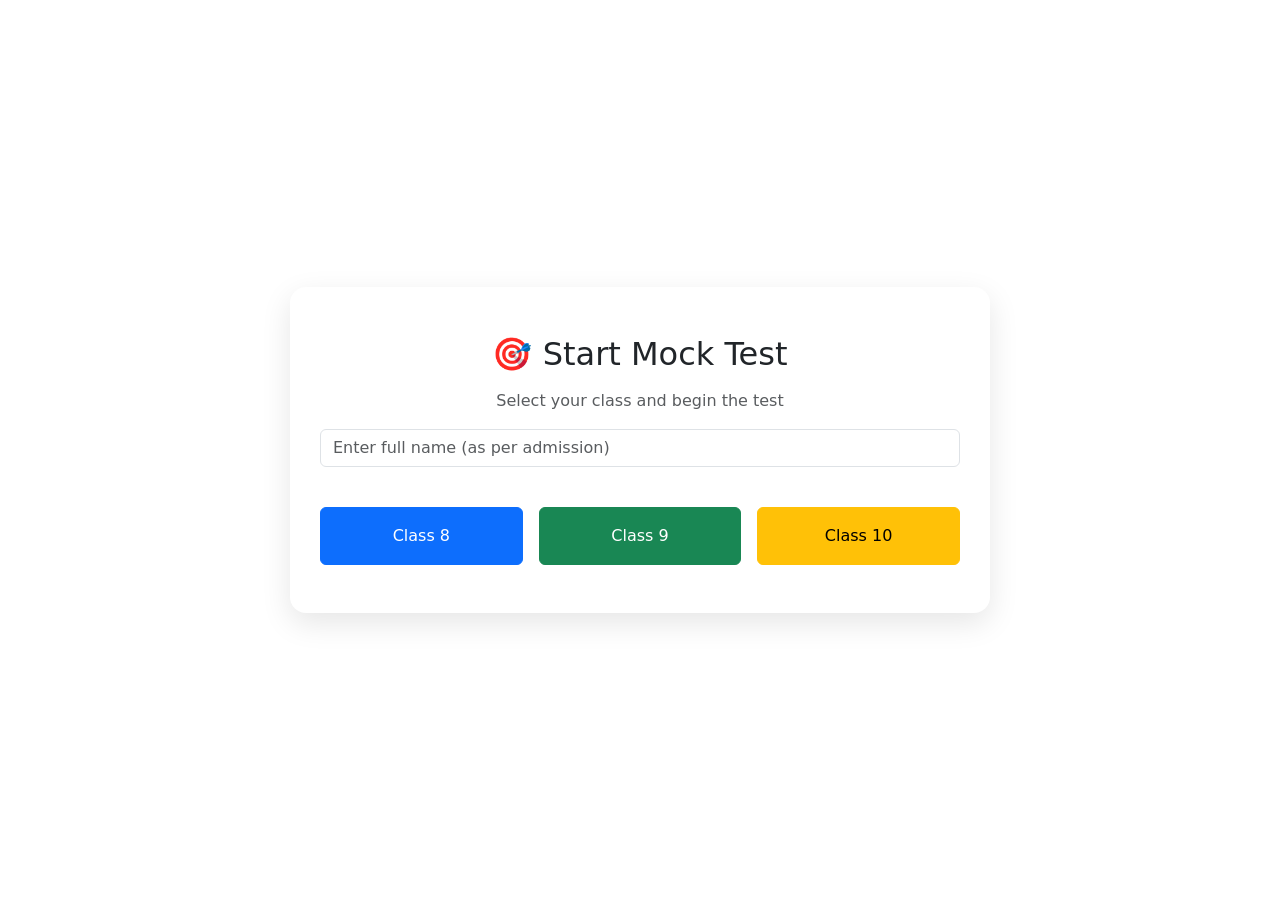
<file: mocktest.html>
<!DOCTYPE html>
<html lang="en">

<head>
  <meta charset="UTF-8">
  <title>Select Mock Test</title>
  <meta name="viewport" content="width=device-width, initial-scale=1">

  <link href="https://fonts.googleapis.com/css2?family=Poppins:wght@300;400;600&display=swap" rel="stylesheet">
  <link href="https://cdn.jsdelivr.net/npm/bootstrap@5.3.0/dist/css/bootstrap.min.css" rel="stylesheet">
  <link rel="stylesheet" href="css/mocktest.css">
</head>

<body>

  <script>
    document.addEventListener("DOMContentLoaded", () => {
      const savedName = localStorage.getItem("studentName");
      const nameInput = document.getElementById("studentName");

      if (nameInput && savedName) {
        nameInput.value = savedName;
      }
    });
  </script>

  <div class="container text-center py-5">

    <h2 class="mb-3">🎯 Start Mock Test</h2>
    <p class="text-muted">Select your class and begin the test</p>

    <input id="studentName" class="form-control mt-3" placeholder="Enter full name (as per admission)">

    <div class="row mt-4 g-3">

      <div class="col-md-4">
        <button onclick="startTest('8')" class="btn btn-primary w-100 p-3">Class 8</button>
      </div>

      <div class="col-md-4">
        <button onclick="startTest('9')" class="btn btn-success w-100 p-3">Class 9</button>
      </div>

      <div class="col-md-4">
        <button onclick="startTest('10')" class="btn btn-warning w-100 p-3">Class 10</button>
      </div>

    </div>

  </div>

  <script src="js/mocktest.js" defer></script>
</body>

</html>
</file>
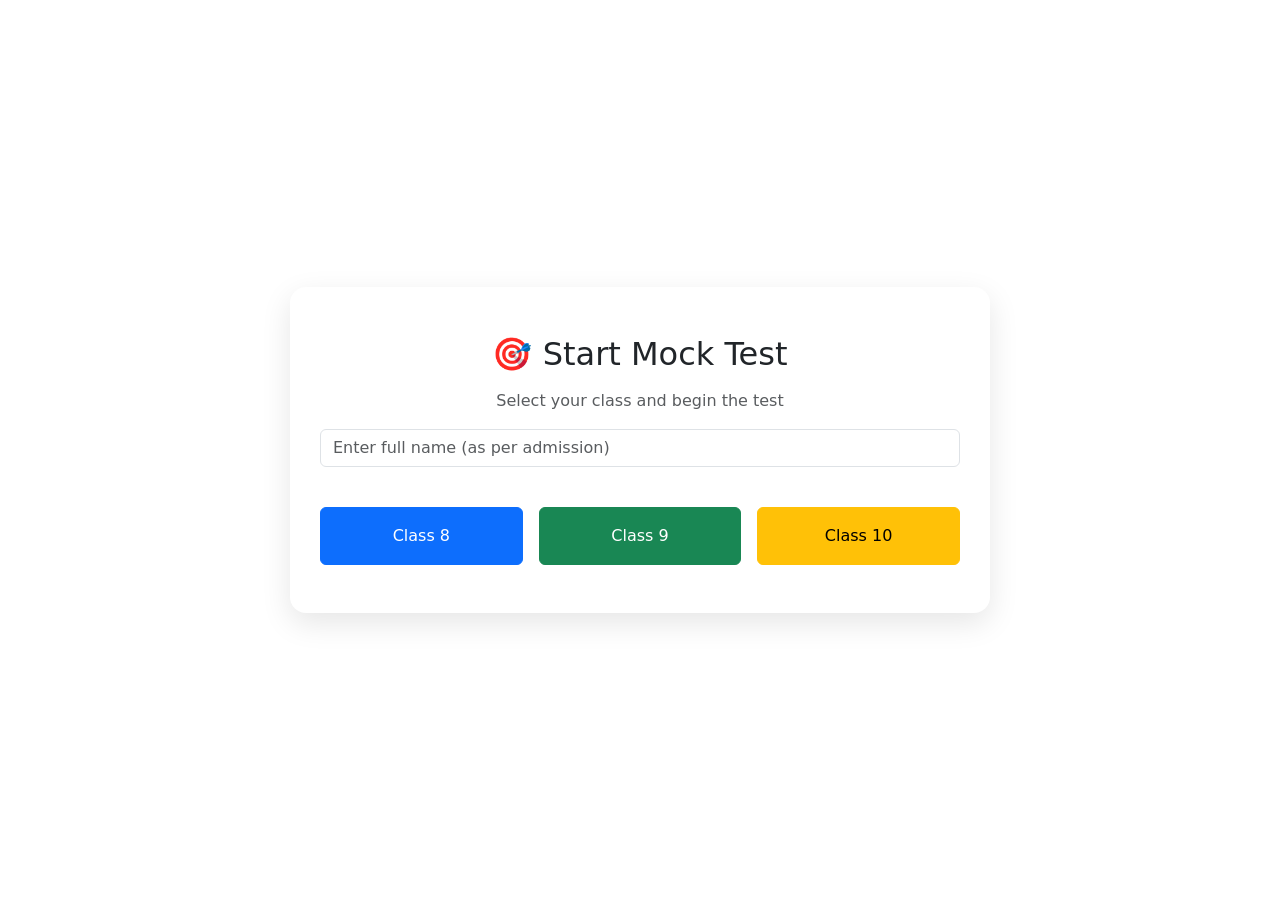
<file: test.html>
<!DOCTYPE html>
<html lang="en">

<head>
  <meta charset="UTF-8">
  <title>Mock Test</title>
  <meta name="viewport" content="width=device-width, initial-scale=1">

  <link href="https://fonts.googleapis.com/css2?family=Poppins:wght@300;400;600&display=swap" rel="stylesheet">
  <link rel="stylesheet" href="css/mocktest.css">
</head>

<body>
  <div class="container">

    <h2 id="testTitle"></h2>

    <div id="timer">⏱ Time: 10:00</div>

    <!-- Progress -->
    <div class="progress mt-3">
      <div id="progressBar" class="progress-bar bg-success progress-bar-striped progress-bar-animated"
        style="width: 0%">
      </div>
    </div>

    <p id="progressText"></p>

    <!-- Question -->
    <h3 id="question"></h3>
    <div id="options"></div>

    <!-- Navigation -->
    <div class="nav-container">
      <button onclick="prevQuestion()" class="btn btn-outline-secondary">
        ⬅ Prev
      </button>

      <button onclick="nextQuestion()" class="btn btn-primary">
        Next ➡
      </button>
    </div>

    <!-- Submit -->
    <button onclick="submitTest()" class="btn btn-success submit-btn">
      ✅ Submit Test
    </button>

    <!-- Result -->
    <div id="resultBox"></div>

  </div>

  <!-- Back button OUTSIDE container -->
  <button onclick="window.location.href='index.html'" class="btn btn-outline-dark back-btn">
    ⬅ Back
  </button>

  <script src="js/mocktest.js" defer></script>

</body>

</html>
</file>
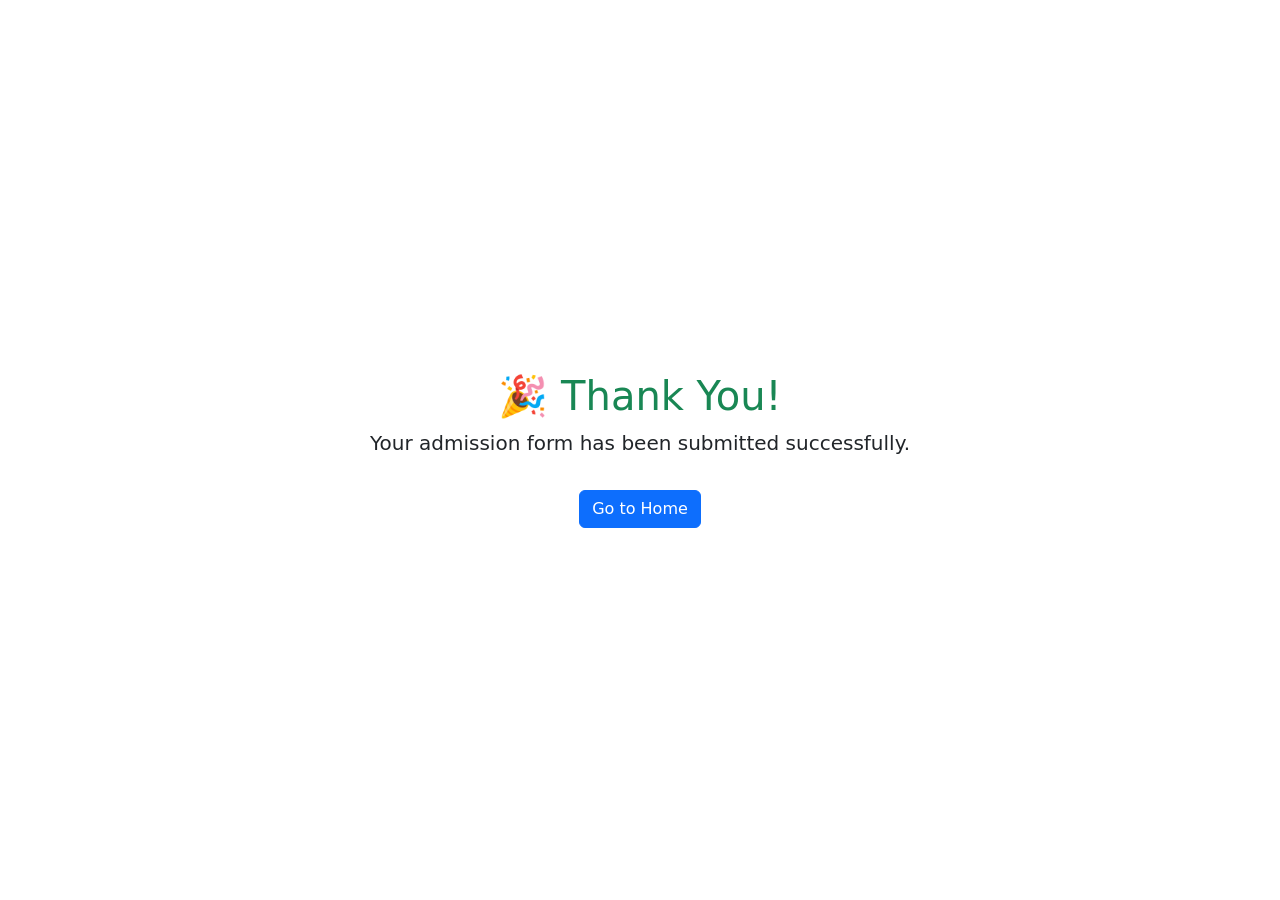
<file: thankyou.html>
<!DOCTYPE html>
<html lang="en">

<head>
  <meta charset="UTF-8">
  <title>Thank You - AB Tutorial</title>
  <meta name="viewport" content="width=device-width, initial-scale=1">
  <link href="https://fonts.googleapis.com/css2?family=Poppins:wght@300;400;600&display=swap" rel="stylesheet">
  <link rel="stylesheet" href="https://cdnjs.cloudflare.com/ajax/libs/font-awesome/6.5.0/css/all.min.css">
  <link href="https://cdn.jsdelivr.net/npm/bootstrap@5.3.0/dist/css/bootstrap.min.css" rel="stylesheet">

  <style>
    body {
      display: flex;
      align-items: center;
      justify-content: center;
      height: 100vh;
    }
  </style>

</head>

<body>
  <script>
    localStorage.setItem("studentRegistered", "true");
  </script>
  <div class="text-center">

    <h1 class="text-success">🎉 Thank You!</h1>
    <p class="lead">Your admission form has been submitted successfully.</p>

    <a href="index.html" class="btn btn-primary mt-3" target="_top">
      Go to Home
    </a>

  </div>

</body>

</html>
</file>
<file: css/mocktest.css>
/* 🌐 BODY CENTERING */
body {
  min-height: 100vh;
  display: flex;
  justify-content: center;
  align-items: center;
}

/* 📦 MAIN CARD (CENTERED) */
.container {
  max-width: 700px;
  width: 90%;
  margin: 50px auto;
  background: #ffffff;
  padding: 30px;
  border-radius: 16px;
  box-shadow: 0 10px 30px rgba(0, 0, 0, 0.1);
}

/* 🏷 TITLE */
#testTitle {
  font-weight: 600;
  margin-bottom: 10px;
}

/* ⏱ TIMER */
#timer {
  font-weight: 600;
  color: #dc2626;
  text-align: right;
}

/* 📊 PROGRESS */
.progress {
  height: 20px;
  border-radius: 10px;
  overflow: hidden;
}

#progressText {
  font-size: 14px;
  font-weight: 500;
  text-align: center;
  margin-top: 5px;
}

/* ❓ QUESTION */
#question {
  font-size: 20px;
  font-weight: 600;
  margin-top: 20px;
}

/* 🔘 OPTIONS (MODERN) */
#options button {
  width: 100%;
  margin: 10px 0;
  padding: 14px;
  border-radius: 12px;
  border: none;
  background: #f1f5f9;
  font-weight: 500;
  transition: all 0.3s ease;
  box-shadow: 0 4px 10px rgba(0, 0, 0, 0.05);
}

#options button:hover {
  background: #dbeafe;
  transform: translateY(-2px);
}

/* ✅ SELECTED */
.selected {
  background: linear-gradient(135deg, #2563eb, #3b82f6) !important;
  color: white !important;
}

/* 🔄 NAV BUTTONS */
.nav-container button {
  border-radius: 30px;
  padding: 8px 20px;
  font-weight: 500;
  transition: all 0.3s ease;
}

.nav-container button:hover {
  transform: scale(1.05);
}

/* 🚀 SUBMIT BUTTON */
.submit-btn {
  width: 100%;
  margin-top: 20px;
  border-radius: 30px;
  font-weight: 600;
  padding: 12px;
  background: linear-gradient(135deg, #16a34a, #22c55e);
  border: none;
  color: white;
  transition: all 0.3s ease;
}

.submit-btn:hover {
  transform: scale(1.03);
  box-shadow: 0 6px 20px rgba(0, 0, 0, 0.2);
}

/* 🔙 BACK BUTTON */
.back-btn {
  position: fixed;
  bottom: 20px;
  left: 20px;
  border-radius: 30px;
  padding: 10px 16px;
  background: white;
  border: 1px solid #ddd;
  box-shadow: 0 4px 10px rgba(0, 0, 0, 0.1);
  transition: 0.3s;
}

.back-btn:hover {
  background: #f1f5f9;
}

/* 🧾 RESULT */
#resultBox {
  margin-top: 20px;
  text-align: center;
}

/* 📱 MOBILE RESPONSIVE */
@media (max-width: 768px) {

  .container {
    margin: 20px;
    padding: 20px;
  }

  #question {
    font-size: 18px;
  }


  .nav-container {
    flex-direction: column;
    gap: 10px;
  }

  .nav-container button {
    width: 100%;
  }

  .back-btn {
    left: 50%;
    transform: translateX(-50%);
    bottom: 10px;
  }

  .submit-btn {
    font-size: 16px;
  }

  #timer {
    text-align: center;
    margin-top: 10px;
  }

}
</file>
